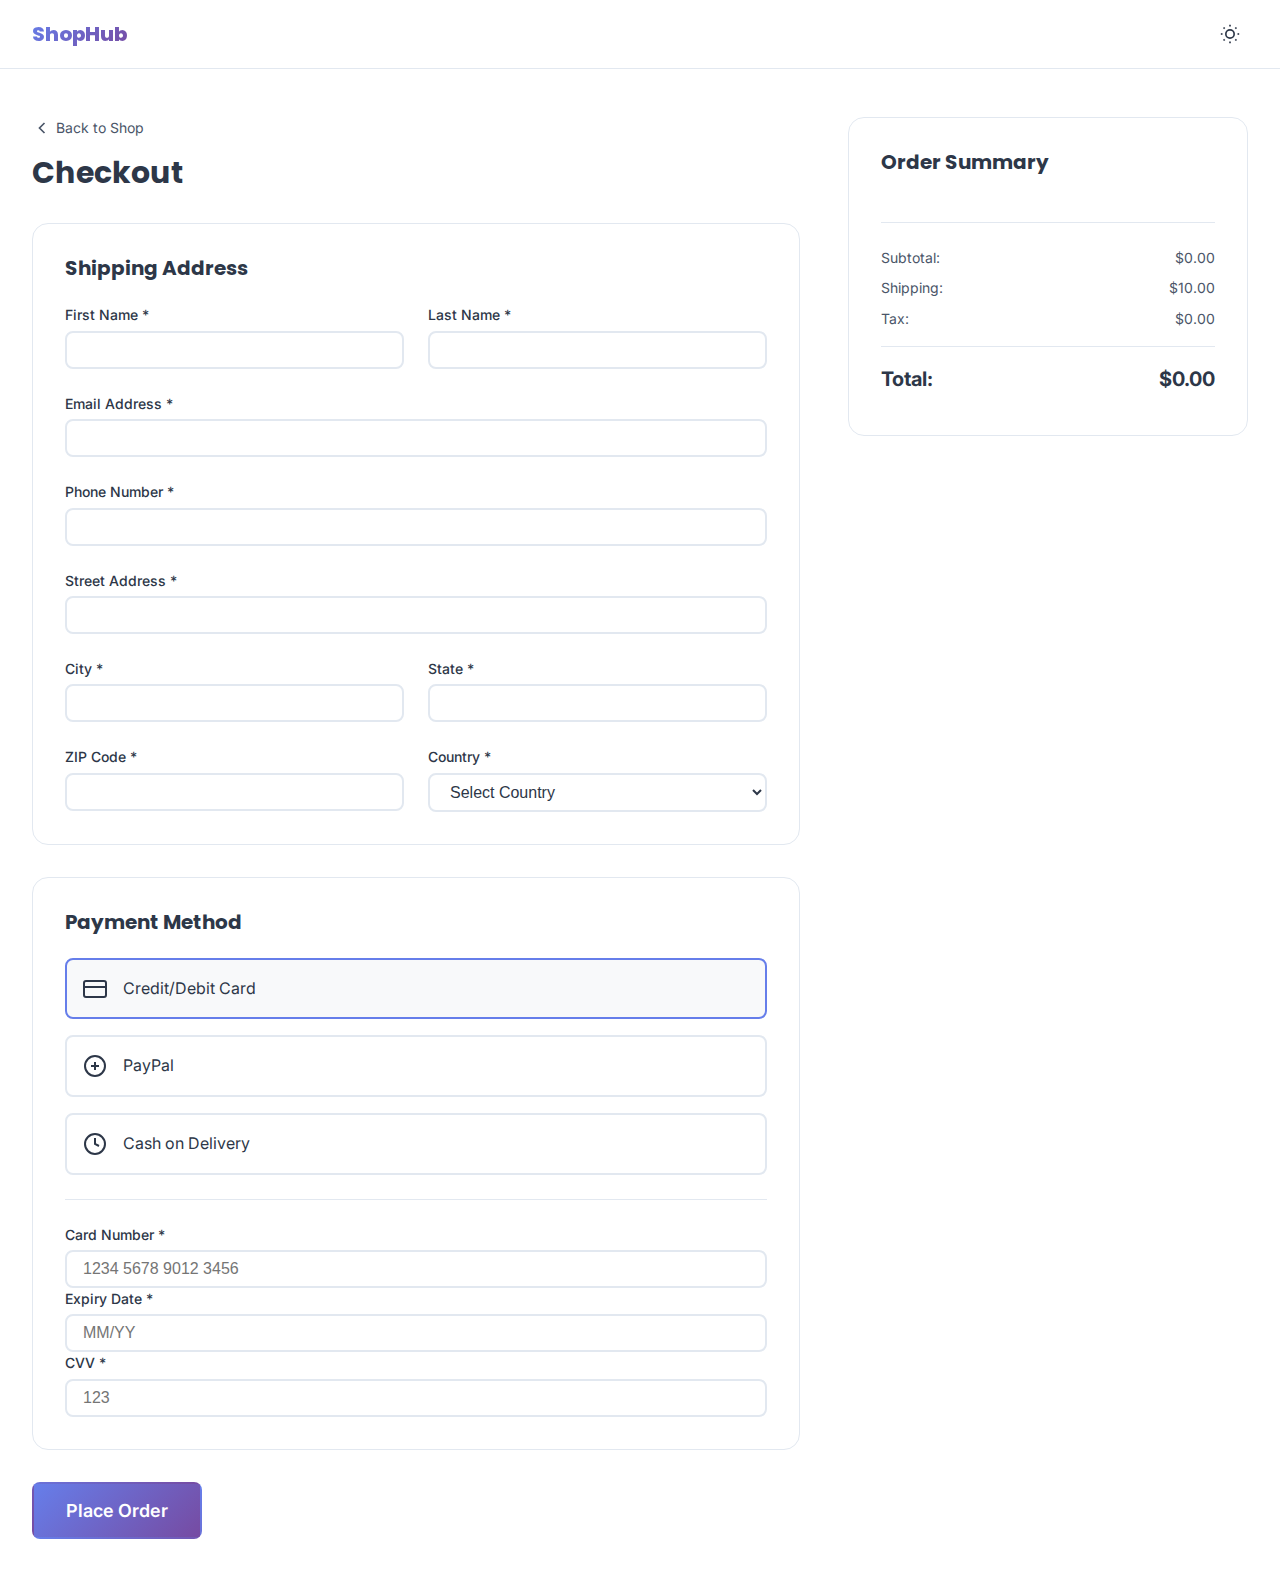
<file: checkout.html>
<!DOCTYPE html>
<html lang="en">
<head>
    <meta charset="UTF-8">
    <meta name="viewport" content="width=device-width, initial-scale=1.0">
    <meta name="description" content="Checkout your order at ShopHub">
    <title>Checkout - ShopHub</title>
    
    <!-- Google Fonts -->
    <link rel="preconnect" href="https://fonts.googleapis.com">
    <link rel="preconnect" href="https://fonts.gstatic.com" crossorigin>
    <link href="https://fonts.googleapis.com/css2?family=Poppins:wght@300;400;500;600;700;800&family=Inter:wght@400;500;600&display=swap" rel="stylesheet">
    
    <!-- CSS Files -->
    <link rel="stylesheet" href="css/main.css">
    <link rel="stylesheet" href="css/components.css">
    <link rel="stylesheet" href="css/animations.css">
    <link rel="stylesheet" href="css/responsive.css">
</head>
<body>
    <!-- Navigation Bar -->
    <nav class="navbar" role="navigation" aria-label="Main navigation">
        <div class="container">
            <div class="navbar-content">
                <a href="index.html" class="navbar-logo" aria-label="ShopHub Home">
                    <span class="logo-text">ShopHub</span>
                </a>

                <div class="navbar-actions">
                    <button class="icon-btn theme-toggle" id="themeToggle" aria-label="Toggle theme">
                        <svg class="theme-icon-sun" width="20" height="20" viewBox="0 0 24 24" fill="none" stroke="currentColor" stroke-width="2">
                            <circle cx="12" cy="12" r="5"></circle>
                            <line x1="12" y1="1" x2="12" y2="3"></line>
                            <line x1="12" y1="21" x2="12" y2="23"></line>
                            <line x1="4.22" y1="4.22" x2="5.64" y2="5.64"></line>
                            <line x1="18.36" y1="18.36" x2="19.78" y2="19.78"></line>
                            <line x1="1" y1="12" x2="3" y2="12"></line>
                            <line x1="21" y1="12" x2="23" y2="12"></line>
                            <line x1="4.22" y1="19.78" x2="5.64" y2="18.36"></line>
                            <line x1="18.36" y1="5.64" x2="19.78" y2="4.22"></line>
                        </svg>
                        <svg class="theme-icon-moon" width="20" height="20" viewBox="0 0 24 24" fill="none" stroke="currentColor" stroke-width="2">
                            <path d="M21 12.79A9 9 0 1 1 11.21 3 7 7 0 0 0 21 12.79z"></path>
                        </svg>
                    </button>
                </div>
            </div>
        </div>
    </nav>

    <!-- Main Content -->
    <main class="main-content checkout-main" role="main">
        <div class="container">
            <div class="checkout-layout">
                <!-- Checkout Form Section -->
                <section class="checkout-form-section">
                    <div class="checkout-header">
                        <a href="index.html" class="back-link">
                            <svg width="20" height="20" viewBox="0 0 24 24" fill="none" stroke="currentColor" stroke-width="2">
                                <polyline points="15 18 9 12 15 6"></polyline>
                            </svg>
                            Back to Shop
                        </a>
                        <h1 class="checkout-title">Checkout</h1>
                    </div>

                    <!-- Shipping Address -->
                    <div class="checkout-section">
                        <h2 class="section-title">Shipping Address</h2>
                        <div class="form-grid">
                            <div class="form-group">
                                <label for="firstName" class="form-label">First Name *</label>
                                <input type="text" id="firstName" class="form-input" required aria-required="true">
                            </div>
                            <div class="form-group">
                                <label for="lastName" class="form-label">Last Name *</label>
                                <input type="text" id="lastName" class="form-input" required aria-required="true">
                            </div>
                            <div class="form-group form-group-full">
                                <label for="email" class="form-label">Email Address *</label>
                                <input type="email" id="email" class="form-input" required aria-required="true">
                            </div>
                            <div class="form-group form-group-full">
                                <label for="phone" class="form-label">Phone Number *</label>
                                <input type="tel" id="phone" class="form-input" required aria-required="true">
                            </div>
                            <div class="form-group form-group-full">
                                <label for="address" class="form-label">Street Address *</label>
                                <input type="text" id="address" class="form-input" required aria-required="true">
                            </div>
                            <div class="form-group">
                                <label for="city" class="form-label">City *</label>
                                <input type="text" id="city" class="form-input" required aria-required="true">
                            </div>
                            <div class="form-group">
                                <label for="state" class="form-label">State *</label>
                                <input type="text" id="state" class="form-input" required aria-required="true">
                            </div>
                            <div class="form-group">
                                <label for="zipCode" class="form-label">ZIP Code *</label>
                                <input type="text" id="zipCode" class="form-input" required aria-required="true">
                            </div>
                            <div class="form-group">
                                <label for="country" class="form-label">Country *</label>
                                <select id="country" class="form-input" required aria-required="true">
                                    <option value="">Select Country</option>
                                    <option value="US">United States</option>
                                    <option value="UK">United Kingdom</option>
                                    <option value="CA">Canada</option>
                                    <option value="AU">Australia</option>
                                    <option value="IN">India</option>
                                </select>
                            </div>
                        </div>
                    </div>

                    <!-- Payment Method -->
                    <div class="checkout-section">
                        <h2 class="section-title">Payment Method</h2>
                        <div class="payment-methods">
                            <label class="payment-option">
                                <input type="radio" name="payment" value="credit" checked class="payment-radio">
                                <div class="payment-card">
                                    <svg width="24" height="24" viewBox="0 0 24 24" fill="none" stroke="currentColor" stroke-width="2">
                                        <rect x="1" y="4" width="22" height="16" rx="2" ry="2"></rect>
                                        <line x1="1" y1="10" x2="23" y2="10"></line>
                                    </svg>
                                    <span>Credit/Debit Card</span>
                                </div>
                            </label>
                            <label class="payment-option">
                                <input type="radio" name="payment" value="paypal" class="payment-radio">
                                <div class="payment-card">
                                    <svg width="24" height="24" viewBox="0 0 24 24" fill="none" stroke="currentColor" stroke-width="2">
                                        <circle cx="12" cy="12" r="10"></circle>
                                        <path d="M8 12h8M12 8v8"></path>
                                    </svg>
                                    <span>PayPal</span>
                                </div>
                            </label>
                            <label class="payment-option">
                                <input type="radio" name="payment" value="cod" class="payment-radio">
                                <div class="payment-card">
                                    <svg width="24" height="24" viewBox="0 0 24 24" fill="none" stroke="currentColor" stroke-width="2">
                                        <circle cx="12" cy="12" r="10"></circle>
                                        <polyline points="12 6 12 12 16 14"></polyline>
                                    </svg>
                                    <span>Cash on Delivery</span>
                                </div>
                            </label>
                        </div>

                        <!-- Card Details (shown when credit card is selected) -->
                        <div class="card-details" id="cardDetails">
                            <div class="form-group form-group-full">
                                <label for="cardNumber" class="form-label">Card Number *</label>
                                <input type="text" id="cardNumber" class="form-input" placeholder="1234 5678 9012 3456" maxlength="19">
                            </div>
                            <div class="form-group">
                                <label for="expiryDate" class="form-label">Expiry Date *</label>
                                <input type="text" id="expiryDate" class="form-input" placeholder="MM/YY" maxlength="5">
                            </div>
                            <div class="form-group">
                                <label for="cvv" class="form-label">CVV *</label>
                                <input type="text" id="cvv" class="form-input" placeholder="123" maxlength="4">
                            </div>
                        </div>
                    </div>

                    <!-- Place Order Button -->
                    <div class="checkout-actions">
                        <button class="btn btn-primary btn-large place-order-btn" id="placeOrderBtn">
                            <span class="btn-text">Place Order</span>
                            <span class="btn-loader" aria-hidden="true"></span>
                        </button>
                    </div>
                </section>

                <!-- Order Summary Section -->
                <aside class="order-summary-section">
                    <div class="order-summary-card">
                        <h2 class="summary-title">Order Summary</h2>
                        <div class="order-items" id="checkoutItems">
                            <!-- Order items will be dynamically inserted here -->
                        </div>
                        <div class="order-summary-details">
                            <div class="summary-row">
                                <span>Subtotal:</span>
                                <span id="orderSubtotal">$0.00</span>
                            </div>
                            <div class="summary-row">
                                <span>Shipping:</span>
                                <span id="orderShipping">$10.00</span>
                            </div>
                            <div class="summary-row">
                                <span>Tax:</span>
                                <span id="orderTax">$0.00</span>
                            </div>
                            <div class="summary-row summary-total">
                                <span>Total:</span>
                                <span id="orderTotal">$0.00</span>
                            </div>
                        </div>
                    </div>
                </aside>
            </div>
        </div>
    </main>

    <!-- Toast Container -->
    <div class="toast-container" id="toastContainer" aria-live="polite" aria-atomic="true"></div>

    <!-- JavaScript Files -->
    <script src="js/utils.js"></script>
    <script src="js/cart.js"></script>
    <script src="js/theme.js"></script>
    <script>
        // Checkout page specific scripts
        document.addEventListener('DOMContentLoaded', function() {
            // Initialize theme
            if (typeof initTheme === 'function') {
                initTheme();
            }

            // Load cart items for checkout
            const cart = JSON.parse(localStorage.getItem('cart')) || [];
            const checkoutItemsContainer = document.getElementById('checkoutItems');
            const orderSubtotalEl = document.getElementById('orderSubtotal');
            const orderTaxEl = document.getElementById('orderTax');
            const orderTotalEl = document.getElementById('orderTotal');
            const shippingEl = document.getElementById('orderShipping');

            if (cart.length === 0) {
                checkoutItemsContainer.innerHTML = '<p class="empty-cart-message">Your cart is empty. <a href="index.html">Continue Shopping</a></p>';
                return;
            }

            let subtotal = 0;
            checkoutItemsContainer.innerHTML = cart.map(item => {
                const itemTotal = item.price * item.quantity;
                subtotal += itemTotal;
                return `
                    <div class="checkout-item">
                        <img src="${item.   }" alt="${item.name}" class="checkout-item-image">
                        <div class="checkout-item-details">
                            <h4>${item.name}</h4>
                            <p>Quantity: ${item.quantity}</p>
                        </div>
                        <span class="checkout-item-price">$${itemTotal.toFixed(2)}</span>
                    </div>
                `;
            }).join('');

            const shipping = 10.00;
            const tax = subtotal * 0.1;
            const total = subtotal + shipping + tax;

            orderSubtotalEl.textContent = `$${subtotal.toFixed(2)}`;
            orderTaxEl.textContent = `$${tax.toFixed(2)}`;
            orderTotalEl.textContent = `$${total.toFixed(2)}`;

            // Payment method toggle
            const paymentRadios = document.querySelectorAll('.payment-radio');
            const cardDetails = document.getElementById('cardDetails');

            paymentRadios.forEach(radio => {
                radio.addEventListener('change', function() {
                    if (this.value === 'credit') {
                        cardDetails.style.display = 'block';
                    } else {
                        cardDetails.style.display = 'none';
                    }
                });
            });

            // Place order button
            const placeOrderBtn = document.getElementById('placeOrderBtn');
            placeOrderBtn.addEventListener('click', function() {
                this.classList.add('loading');
                this.disabled = true;

                setTimeout(() => {
                    if (typeof showToast === 'function') {
                        showToast('Order placed successfully!', 'success');
                    }
                    localStorage.removeItem('cart');
                    setTimeout(() => {
                        window.location.href = 'index.html';
                    }, 2000);
                }, 2000);
            });
        });
    </script>
</body>
</html>
</file>
<file: css/components.css>
/* ============================================
   BUTTONS
   ============================================ */

.btn {
    display: inline-flex;
    align-items: center;
    justify-content: center;
    gap: var(--spacing-sm);
    padding: var(--spacing-sm) var(--spacing-lg);
    border: 2px solid transparent;
    border-radius: var(--radius-md);
    font-family: var(--font-body);
    font-size: var(--font-size-base);
    font-weight: 600;
    cursor: pointer;
    transition: all var(--transition-fast);
    text-decoration: none;
    white-space: nowrap;
}

.btn:disabled {
    opacity: 0.6;
    cursor: not-allowed;
}

.btn-primary {
    background: var(--gradient-primary);
    color: white;
    border-color: transparent;
}

.btn-primary:hover:not(:disabled) {
    transform: translateY(-2px);
    box-shadow: var(--shadow-lg);
}

.btn-secondary {
    background-color: var(--color-bg-secondary);
    color: var(--color-text-primary);
    border-color: var(--color-border);
}

.btn-secondary:hover:not(:disabled) {
    background-color: var(--color-bg-tertiary);
    border-color: var(--color-primary);
}

.btn-small {
    padding: var(--spacing-xs) var(--spacing-md);
    font-size: var(--font-size-sm);
}

.btn-large {
    padding: var(--spacing-md) var(--spacing-xl);
    font-size: var(--font-size-lg);
}

.btn-block {
    width: 100%;
}

/* Loading state */
.btn.loading .btn-text {
    opacity: 0;
}

.btn.loading .btn-loader {
    display: block;
    width: 20px;
    height: 20px;
    border: 2px solid rgba(255, 255, 255, 0.3);
    border-top-color: white;
    border-radius: var(--radius-full);
    animation: spin 0.8s linear infinite;
}

.btn-loader {
    display: none;
}

@keyframes spin {
    to {
        transform: rotate(360deg);
    }
}

/* ============================================
   PRODUCT CARDS
   ============================================ */

.products-grid {
    display: grid;
    grid-template-columns: repeat(auto-fill, minmax(280px, 1fr));
    gap: var(--spacing-xl);
    margin-bottom: var(--spacing-2xl);
}

.product-card {
    background-color: var(--color-bg-primary);
    border: 1px solid var(--color-border);
    border-radius: var(--radius-xl);
    overflow: hidden;
    transition: transform var(--transition-base), box-shadow var(--transition-base);
    position: relative;
    display: flex;
    flex-direction: column;
}

.product-card:hover {
    transform: translateY(-8px);
    box-shadow: var(--shadow-xl);
}

.product-card-image-container {
    position: relative;
    width: 100%;
    padding-top: 100%;
    overflow: hidden;
    background-color: var(--color-bg-secondary);
}

.product-card-image {
    position: absolute;
    top: 0;
    left: 0;
    width: 100%;
    height: 100%;
    object-fit: cover;
    transition: transform var(--transition-slow);
}

.product-card:hover .product-card-image {
    transform: scale(1.1);
}

.product-card-badges {
    position: absolute;
    top: var(--spacing-sm);
    left: var(--spacing-sm);
    display: flex;
    flex-direction: column;
    gap: var(--spacing-xs);
    z-index: 1;
}

.badge {
    padding: var(--spacing-xs) var(--spacing-sm);
    border-radius: var(--radius-md);
    font-size: var(--font-size-xs);
    font-weight: 700;
    text-transform: uppercase;
    letter-spacing: 0.5px;
}

.badge-discount {
    background: var(--gradient-accent);
    color: white;
}

.badge-new {
    background: var(--color-success);
    color: white;
}

.product-card-wishlist {
    position: absolute;
    top: var(--spacing-sm);
    right: var(--spacing-sm);
    width: 36px;
    height: 36px;
    border: none;
    border-radius: var(--radius-full);
    background-color: rgba(255, 255, 255, 0.9);
    backdrop-filter: blur(10px);
    color: var(--color-text-primary);
    cursor: pointer;
    display: flex;
    align-items: center;
    justify-content: center;
    transition: all var(--transition-fast);
    z-index: 1;
}

.product-card-wishlist:hover {
    background-color: white;
    transform: scale(1.1);
}

.product-card-wishlist.active {
    color: var(--color-accent);
}

.product-card-wishlist svg {
    width: 20px;
    height: 20px;
    fill: none;
    stroke: currentColor;
    stroke-width: 2;
}

.product-card-wishlist.active svg {
    fill: currentColor;
}

.product-card-body {
    padding: var(--spacing-lg);
    flex: 1;
    display: flex;
    flex-direction: column;
}

.product-card-name {
    font-size: var(--font-size-lg);
    font-weight: 600;
    margin-bottom: var(--spacing-sm);
    color: var(--color-text-primary);
    line-height: 1.4;
    display: -webkit-box;
    -webkit-line-clamp: 2;
    -webkit-box-orient: vertical;
    overflow: hidden;
}

.product-card-rating {
    display: flex;
    align-items: center;
    gap: var(--spacing-xs);
    margin-bottom: var(--spacing-sm);
    font-size: var(--font-size-sm);
    color: var(--color-text-muted);
}

.rating-stars {
    display: flex;
    gap: 2px;
    color: #ffc107;
}

.rating-value {
    margin-left: var(--spacing-xs);
    font-weight: 600;
}

.product-card-price {
    display: flex;
    align-items: baseline;
    gap: var(--spacing-sm);
    margin-bottom: var(--spacing-md);
    flex-wrap: wrap;
}

.price-current {
    font-size: var(--font-size-xl);
    font-weight: 700;
    color: var(--color-primary);
}

.price-original {
    font-size: var(--font-size-base);
    color: var(--color-text-muted);
    text-decoration: line-through;
}

.product-card-actions {
    margin-top: auto;
    display: flex;
    gap: var(--spacing-sm);
}

.btn-add-cart {
    flex: 1;
    background-color: var(--color-primary);
    color: white;
    border: none;
    padding: var(--spacing-sm) var(--spacing-md);
    border-radius: var(--radius-md);
    font-weight: 600;
    cursor: pointer;
    transition: all var(--transition-fast);
}

.btn-add-cart:hover {
    background-color: var(--color-primary-dark);
    transform: translateY(-2px);
    box-shadow: var(--shadow-md);
}

/* ============================================
   FILTERS
   ============================================ */

.filter-toggle {
    display: flex;
    align-items: center;
    gap: var(--spacing-xs);
}

.filter-sidebar {
    position: fixed;
    top: 0;
    left: 0;
    width: 280px;
    height: 100vh;
    background-color: var(--color-bg-primary);
    border-right: 1px solid var(--color-border);
    padding: var(--spacing-xl);
    overflow-y: auto;
    transform: translateX(-100%);
    transition: transform var(--transition-base);
    z-index: var(--z-modal);
    box-shadow: var(--shadow-xl);
}

.filter-sidebar.active {
    transform: translateX(0);
}

.filter-group {
    margin-bottom: var(--spacing-xl);
}

.filter-title {
    font-size: var(--font-size-lg);
    font-weight: 600;
    margin-bottom: var(--spacing-md);
    color: var(--color-text-primary);
}

.filter-options {
    display: flex;
    flex-direction: column;
    gap: var(--spacing-sm);
}

.filter-checkbox {
    display: flex;
    align-items: center;
    gap: var(--spacing-sm);
    cursor: pointer;
    padding: var(--spacing-xs) 0;
    transition: color var(--transition-fast);
}

.filter-checkbox:hover {
    color: var(--color-primary);
}

.filter-checkbox input[type="checkbox"] {
    width: 18px;
    height: 18px;
    cursor: pointer;
    accent-color: var(--color-primary);
}

.price-filter {
    display: flex;
    flex-direction: column;
    gap: var(--spacing-md);
}

.price-inputs {
    display: flex;
    align-items: center;
    gap: var(--spacing-sm);
}

.price-input {
    flex: 1;
    padding: var(--spacing-sm) var(--spacing-md);
    border: 2px solid var(--color-border);
    border-radius: var(--radius-md);
    background-color: var(--color-bg-primary);
    color: var(--color-text-primary);
    font-size: var(--font-size-base);
}

.price-input:focus {
    outline: none;
    border-color: var(--color-primary);
}

.price-separator {
    color: var(--color-text-muted);
}

/* ============================================
   CART SIDEBAR
   ============================================ */

.cart-overlay {
    position: fixed;
    top: 0;
    left: 0;
    width: 100%;
    height: 100%;
    background-color: rgba(0, 0, 0, 0.5);
    backdrop-filter: blur(4px);
    opacity: 0;
    visibility: hidden;
    transition: opacity var(--transition-base), visibility var(--transition-base);
    z-index: var(--z-modal-backdrop);
}

.cart-overlay.active {
    opacity: 1;
    visibility: visible;
}

.cart-sidebar {
    position: fixed;
    top: 0;
    right: 0;
    width: 400px;
    max-width: 90vw;
    height: 100vh;
    background-color: var(--color-bg-primary);
    box-shadow: var(--shadow-xl);
    transform: translateX(100%);
    transition: transform var(--transition-base);
    z-index: var(--z-modal);
    display: flex;
    flex-direction: column;
}

.cart-sidebar.active {
    transform: translateX(0);
}

.cart-sidebar-header {
    display: flex;
    justify-content: space-between;
    align-items: center;
    padding: var(--spacing-lg);
    border-bottom: 1px solid var(--color-border);
}

.cart-title {
    font-size: var(--font-size-xl);
    font-weight: 700;
    color: var(--color-text-primary);
}

.cart-close {
    width: 36px;
    height: 36px;
    border: none;
    background: transparent;
    color: var(--color-text-primary);
    cursor: pointer;
    border-radius: var(--radius-md);
    display: flex;
    align-items: center;
    justify-content: center;
    transition: background-color var(--transition-fast);
}

.cart-close:hover {
    background-color: var(--color-bg-secondary);
}

.cart-sidebar-content {
    flex: 1;
    overflow-y: auto;
    padding: var(--spacing-lg);
}

.cart-item {
    display: flex;
    gap: var(--spacing-md);
    padding: var(--spacing-md);
    border-bottom: 1px solid var(--color-border);
    margin-bottom: var(--spacing-md);
}

.cart-item-image {
    width: 80px;
    height: 80px;
    object-fit: cover;
    border-radius: var(--radius-md);
    background-color: var(--color-bg-secondary);
}

.cart-item-details {
    flex: 1;
}

.cart-item-name {
    font-weight: 600;
    margin-bottom: var(--spacing-xs);
    color: var(--color-text-primary);
    font-size: var(--font-size-base);
}

.cart-item-price {
    color: var(--color-primary);
    font-weight: 600;
    margin-bottom: var(--spacing-sm);
}

.cart-item-quantity {
    display: flex;
    align-items: center;
    gap: var(--spacing-sm);
}

.quantity-btn {
    width: 28px;
    height: 28px;
    border: 1px solid var(--color-border);
    background-color: var(--color-bg-secondary);
    color: var(--color-text-primary);
    border-radius: var(--radius-sm);
    cursor: pointer;
    display: flex;
    align-items: center;
    justify-content: center;
    transition: all var(--transition-fast);
    font-size: var(--font-size-lg);
    line-height: 1;
}

.quantity-btn:hover {
    border-color: var(--color-primary);
    background-color: var(--color-primary);
    color: white;
}

.quantity-value {
    min-width: 30px;
    text-align: center;
    font-weight: 600;
}

.cart-item-remove {
    align-self: flex-start;
    padding: var(--spacing-xs);
    border: none;
    background: transparent;
    color: var(--color-error);
    cursor: pointer;
    border-radius: var(--radius-sm);
    transition: background-color var(--transition-fast);
}

.cart-item-remove:hover {
    background-color: var(--color-bg-secondary);
}

.empty-cart {
    text-align: center;
    padding: var(--spacing-3xl) var(--spacing-lg);
}

.empty-cart-icon {
    font-size: 4rem;
    margin-bottom: var(--spacing-lg);
    opacity: 0.5;
}

.empty-cart-text {
    color: var(--color-text-muted);
    margin-bottom: var(--spacing-lg);
}

.cart-sidebar-footer {
    padding: var(--spacing-lg);
    border-top: 1px solid var(--color-border);
}

.cart-summary {
    margin-bottom: var(--spacing-lg);
}

.cart-summary-row {
    display: flex;
    justify-content: space-between;
    margin-bottom: var(--spacing-sm);
    color: var(--color-text-secondary);
}

.cart-summary-row.cart-total {
    font-size: var(--font-size-xl);
    font-weight: 700;
    color: var(--color-text-primary);
    padding-top: var(--spacing-md);
    border-top: 1px solid var(--color-border);
    margin-top: var(--spacing-md);
}

.checkout-btn {
    width: 100%;
}

/* ============================================
   TOAST NOTIFICATIONS
   ============================================ */

.toast-container {
    position: fixed;
    top: var(--spacing-xl);
    right: var(--spacing-xl);
    z-index: var(--z-toast);
    display: flex;
    flex-direction: column;
    gap: var(--spacing-sm);
    pointer-events: none;
}

.toast {
    min-width: 300px;
    max-width: 400px;
    padding: var(--spacing-md) var(--spacing-lg);
    background-color: var(--color-bg-primary);
    border: 1px solid var(--color-border);
    border-radius: var(--radius-md);
    box-shadow: var(--shadow-lg);
    display: flex;
    align-items: center;
    gap: var(--spacing-md);
    pointer-events: auto;
    animation: slideInRight 0.3s ease;
}

.toast-success {
    border-left: 4px solid var(--color-success);
}

.toast-error {
    border-left: 4px solid var(--color-error);
}

.toast-info {
    border-left: 4px solid var(--color-primary);
}

.toast-message {
    flex: 1;
    color: var(--color-text-primary);
    font-size: var(--font-size-sm);
}

.toast-close {
    background: transparent;
    border: none;
    color: var(--color-text-muted);
    cursor: pointer;
    padding: var(--spacing-xs);
    border-radius: var(--radius-sm);
    transition: color var(--transition-fast), background-color var(--transition-fast);
}

.toast-close:hover {
    color: var(--color-text-primary);
    background-color: var(--color-bg-secondary);
}

@keyframes slideInRight {
    from {
        transform: translateX(100%);
        opacity: 0;
    }
    to {
        transform: translateX(0);
        opacity: 1;
    }
}

/* ============================================
   SKELETON LOADERS
   ============================================ */

.skeleton-loader {
    background: linear-gradient(
        90deg,
        var(--color-bg-secondary) 0%,
        var(--color-bg-tertiary) 50%,
        var(--color-bg-secondary) 100%
    );
    background-size: 200% 100%;
    animation: skeleton-loading 1.5s ease-in-out infinite;
    border-radius: var(--radius-md);
}

@keyframes skeleton-loading {
    0% {
        background-position: 200% 0;
    }
    100% {
        background-position: -200% 0;
    }
}

.skeleton-card {
    background-color: var(--color-bg-primary);
    border: 1px solid var(--color-border);
    border-radius: var(--radius-xl);
    overflow: hidden;
}

.skeleton-image {
    width: 100%;
    padding-top: 100%;
    margin-bottom: var(--spacing-md);
}

.skeleton-text {
    height: 16px;
    margin-bottom: var(--spacing-sm);
    border-radius: var(--radius-sm);
}

.skeleton-text.short {
    width: 60%;
}

.skeleton-text.medium {
    width: 80%;
}

/* ============================================
   EMPTY STATE
   ============================================ */

.empty-state {
    text-align: center;
    padding: var(--spacing-3xl) var(--spacing-lg);
    display: none;
}

.empty-state.active {
    display: block;
}

.empty-icon {
    font-size: 5rem;
    margin-bottom: var(--spacing-lg);
    opacity: 0.5;
}

.empty-state h3 {
    margin-bottom: var(--spacing-sm);
    color: var(--color-text-primary);
}

.empty-state p {
    color: var(--color-text-muted);
}

/* ============================================
   CHECKOUT PAGE
   ============================================ */

.checkout-main {
    padding: var(--spacing-2xl) 0;
}

.checkout-layout {
    display: grid;
    grid-template-columns: 1fr 400px;
    gap: var(--spacing-2xl);
}

.checkout-header {
    margin-bottom: var(--spacing-xl);
}

.back-link {
    display: inline-flex;
    align-items: center;
    gap: var(--spacing-xs);
    margin-bottom: var(--spacing-md);
    color: var(--color-text-secondary);
    font-size: var(--font-size-sm);
    transition: color var(--transition-fast);
}

.back-link:hover {
    color: var(--color-primary);
}

.checkout-title {
    font-size: var(--font-size-3xl);
    margin-bottom: var(--spacing-md);
}

.checkout-section {
    background-color: var(--color-bg-primary);
    border: 1px solid var(--color-border);
    border-radius: var(--radius-xl);
    padding: var(--spacing-xl);
    margin-bottom: var(--spacing-xl);
}

.section-title {
    font-size: var(--font-size-xl);
    margin-bottom: var(--spacing-lg);
    color: var(--color-text-primary);
}

.form-grid {
    display: grid;
    grid-template-columns: repeat(2, 1fr);
    gap: var(--spacing-lg);
}

.form-group {
    display: flex;
    flex-direction: column;
}

.form-group-full {
    grid-column: 1 / -1;
}

.form-label {
    margin-bottom: var(--spacing-xs);
    font-weight: 500;
    color: var(--color-text-primary);
    font-size: var(--font-size-sm);
}

.form-input {
    padding: var(--spacing-sm) var(--spacing-md);
    border: 2px solid var(--color-border);
    border-radius: var(--radius-md);
    background-color: var(--color-bg-primary);
    color: var(--color-text-primary);
    font-size: var(--font-size-base);
    transition: border-color var(--transition-fast);
}

.form-input:focus {
    outline: none;
    border-color: var(--color-primary);
}

.payment-methods {
    display: flex;
    flex-direction: column;
    gap: var(--spacing-md);
}

.payment-option {
    cursor: pointer;
}

.payment-radio {
    display: none;
}

.payment-card {
    display: flex;
    align-items: center;
    gap: var(--spacing-md);
    padding: var(--spacing-md);
    border: 2px solid var(--color-border);
    border-radius: var(--radius-md);
    transition: all var(--transition-fast);
}

.payment-radio:checked + .payment-card {
    border-color: var(--color-primary);
    background-color: var(--color-bg-secondary);
}

.card-details {
    margin-top: var(--spacing-lg);
    padding-top: var(--spacing-lg);
    border-top: 1px solid var(--color-border);
}

.checkout-actions {
    margin-top: var(--spacing-xl);
}

.order-summary-card {
    position: sticky;
    top: calc(var(--spacing-xl) + 60px);
    background-color: var(--color-bg-primary);
    border: 1px solid var(--color-border);
    border-radius: var(--radius-xl);
    padding: var(--spacing-xl);
}

.summary-title {
    font-size: var(--font-size-xl);
    margin-bottom: var(--spacing-lg);
    color: var(--color-text-primary);
}

.order-items {
    margin-bottom: var(--spacing-lg);
    max-height: 400px;
    overflow-y: auto;
}

.checkout-item {
    display: flex;
    gap: var(--spacing-md);
    padding: var(--spacing-md) 0;
    border-bottom: 1px solid var(--color-border);
}

.checkout-item-image {
    width: 60px;
    height: 60px;
    object-fit: cover;
    border-radius: var(--radius-md);
    background-color: var(--color-bg-secondary);
}

.checkout-item-details {
    flex: 1;
}

.checkout-item-details h4 {
    font-size: var(--font-size-sm);
    margin-bottom: var(--spacing-xs);
}

.checkout-item-details p {
    font-size: var(--font-size-xs);
    color: var(--color-text-muted);
    margin: 0;
}

.checkout-item-price {
    font-weight: 600;
    color: var(--color-primary);
}

.order-summary-details {
    padding-top: var(--spacing-lg);
    border-top: 1px solid var(--color-border);
}

.summary-row {
    display: flex;
    justify-content: space-between;
    margin-bottom: var(--spacing-sm);
    color: var(--color-text-secondary);
    font-size: var(--font-size-sm);
}

.summary-total {
    font-size: var(--font-size-xl);
    font-weight: 700;
    color: var(--color-text-primary);
    margin-top: var(--spacing-md);
    padding-top: var(--spacing-md);
    border-top: 1px solid var(--color-border);
}

.empty-cart-message {
    text-align: center;
    padding: var(--spacing-2xl);
    color: var(--color-text-muted);
}

.empty-cart-message a {
    color: var(--color-primary);
    text-decoration: underline;
}
</file>
<file: css/animations.css>
/* ============================================
   KEYFRAME ANIMATIONS
   ============================================ */

/* Fade In */
@keyframes fadeIn {
    from {
        opacity: 0;
    }
    to {
        opacity: 1;
    }
}

/* Slide Up */
@keyframes slideUp {
    from {
        opacity: 0;
        transform: translateY(30px);
    }
    to {
        opacity: 1;
        transform: translateY(0);
    }
}

/* Slide Down */
@keyframes slideDown {
    from {
        opacity: 0;
        transform: translateY(-30px);
    }
    to {
        opacity: 1;
        transform: translateY(0);
    }
}

/* Scale In */
@keyframes scaleIn {
    from {
        opacity: 0;
        transform: scale(0.9);
    }
    to {
        opacity: 1;
        transform: scale(1);
    }
}

/* Pulse */
@keyframes pulse {
    0%, 100% {
        opacity: 1;
        transform: scale(1);
    }
    50% {
        opacity: 0.8;
        transform: scale(1.05);
    }
}

/* Bounce */
@keyframes bounce {
    0%, 100% {
        transform: translateY(0);
    }
    50% {
        transform: translateY(-10px);
    }
}

/* Shake */
@keyframes shake {
    0%, 100% {
        transform: translateX(0);
    }
    10%, 30%, 50%, 70%, 90% {
        transform: translateX(-5px);
    }
    20%, 40%, 60%, 80% {
        transform: translateX(5px);
    }
}

/* Rotate */
@keyframes rotate {
    from {
        transform: rotate(0deg);
    }
    to {
        transform: rotate(360deg);
    }
}

/* Float */
@keyframes float {
    0%, 100% {
        transform: translateY(0);
    }
    50% {
        transform: translateY(-20px);
    }
}

/* Glow */
@keyframes glow {
    0%, 100% {
        box-shadow: 0 0 5px rgba(102, 126, 234, 0.5);
    }
    50% {
        box-shadow: 0 0 20px rgba(102, 126, 234, 0.8), 0 0 30px rgba(102, 126, 234, 0.6);
    }
}

/* ============================================
   ANIMATION UTILITY CLASSES
   ============================================ */

.animate-fade-in {
    animation: fadeIn 0.5s ease-out;
}

.animate-slide-up {
    animation: slideUp 0.5s ease-out;
}

.animate-slide-down {
    animation: slideDown 0.5s ease-out;
}

.animate-scale-in {
    animation: scaleIn 0.3s ease-out;
}

.animate-pulse {
    animation: pulse 2s ease-in-out infinite;
}

.animate-bounce {
    animation: bounce 1s ease-in-out infinite;
}

.animate-shake {
    animation: shake 0.5s ease-in-out;
}

.animate-float {
    animation: float 3s ease-in-out infinite;
}

/* ============================================
   PAGE LOAD ANIMATIONS
   ============================================ */

.product-card {
    opacity: 0;
    transform: translateY(20px);
    animation: fadeInSlideUp 0.6s ease-out forwards;
}

/* Staggered animation for product cards */
.product-card:nth-child(1) { animation-delay: 0.1s; }
.product-card:nth-child(2) { animation-delay: 0.2s; }
.product-card:nth-child(3) { animation-delay: 0.3s; }
.product-card:nth-child(4) { animation-delay: 0.4s; }
.product-card:nth-child(5) { animation-delay: 0.5s; }
.product-card:nth-child(6) { animation-delay: 0.6s; }
.product-card:nth-child(7) { animation-delay: 0.7s; }
.product-card:nth-child(8) { animation-delay: 0.8s; }
.product-card:nth-child(9) { animation-delay: 0.9s; }
.product-card:nth-child(10) { animation-delay: 1.0s; }
.product-card:nth-child(11) { animation-delay: 1.1s; }
.product-card:nth-child(12) { animation-delay: 1.2s; }

@keyframes fadeInSlideUp {
    to {
        opacity: 1;
        transform: translateY(0);
    }
}

/* ============================================
   SCROLL REVEAL ANIMATIONS
   ============================================ */

.reveal {
    opacity: 0;
    transform: translateY(30px);
    transition: opacity 0.6s ease-out, transform 0.6s ease-out;
}

.reveal.active {
    opacity: 1;
    transform: translateY(0);
}

.reveal-left {
    opacity: 0;
    transform: translateX(-30px);
    transition: opacity 0.6s ease-out, transform 0.6s ease-out;
}

.reveal-left.active {
    opacity: 1;
    transform: translateX(0);
}

.reveal-right {
    opacity: 0;
    transform: translateX(30px);
    transition: opacity 0.6s ease-out, transform 0.6s ease-out;
}

.reveal-right.active {
    opacity: 1;
    transform: translateX(0);
}

/* ============================================
   MICRO-INTERACTIONS
   ============================================ */

/* Button Ripple Effect */
.btn-ripple {
    position: relative;
    overflow: hidden;
}

.btn-ripple::after {
    content: '';
    position: absolute;
    top: 50%;
    left: 50%;
    width: 0;
    height: 0;
    border-radius: 50%;
    background: rgba(255, 255, 255, 0.5);
    transform: translate(-50%, -50%);
    transition: width 0.6s, height 0.6s;
}

.btn-ripple:active::after {
    width: 300px;
    height: 300px;
}

/* Icon Bounce on Click */
.icon-bounce {
    transition: transform 0.3s ease;
}

.icon-bounce:active {
    animation: bounce 0.5s ease;
}

/* Cart Badge Pulse */
.cart-badge.pulse {
    animation: pulse 1s ease-in-out infinite;
}

/* Heart Icon Fill Animation */
.product-card-wishlist svg {
    transition: fill 0.3s ease, transform 0.3s ease;
}

.product-card-wishlist.active svg {
    fill: currentColor;
    transform: scale(1.2);
}

.product-card-wishlist:not(.active):hover svg {
    fill: rgba(255, 107, 107, 0.3);
}

/* Product Card Hover Lift */
.product-card {
    transition: transform 0.3s ease, box-shadow 0.3s ease;
}

.product-card:hover {
    transform: translateY(-8px) scale(1.02);
}

/* Image Zoom on Hover */
.product-card-image-container {
    overflow: hidden;
}

.product-card-image {
    transition: transform 0.5s ease;
}

.product-card:hover .product-card-image {
    transform: scale(1.1);
}

/* Loading Spinner */
.spinner {
    width: 40px;
    height: 40px;
    border: 4px solid rgba(102, 126, 234, 0.2);
    border-top-color: var(--color-primary);
    border-radius: 50%;
    animation: rotate 0.8s linear infinite;
}

/* Skeleton Loading Pulse */
.skeleton-loading {
    animation: skeletonPulse 1.5s ease-in-out infinite;
}

@keyframes skeletonPulse {
    0%, 100% {
        opacity: 1;
    }
    50% {
        opacity: 0.5;
    }
}

/* Empty Cart Animation */
.empty-cart-animation {
    animation: fadeInScale 0.6s ease-out;
}

@keyframes fadeInScale {
    from {
        opacity: 0;
        transform: scale(0.8);
    }
    to {
        opacity: 1;
        transform: scale(1);
    }
}

/* Toast Slide In */
.toast {
    animation: slideInRight 0.3s ease-out;
}

@keyframes slideInRight {
    from {
        transform: translateX(100%);
        opacity: 0;
    }
    to {
        transform: translateX(0);
        opacity: 1;
    }
}

/* Toast Slide Out */
.toast.hide {
    animation: slideOutRight 0.3s ease-out forwards;
}

@keyframes slideOutRight {
    from {
        transform: translateX(0);
        opacity: 1;
    }
    to {
        transform: translateX(100%);
        opacity: 0;
    }
}

/* Hamburger Menu Animation */
.hamburger-line {
    display: block;
    width: 24px;
    height: 3px;
    background-color: var(--color-text-primary);
    border-radius: 2px;
    transition: all 0.3s ease;
    transform-origin: center;
}

.mobile-menu-toggle.active .hamburger-line:nth-child(1) {
    transform: translateY(8px) rotate(45deg);
}

.mobile-menu-toggle.active .hamburger-line:nth-child(2) {
    opacity: 0;
}

.mobile-menu-toggle.active .hamburger-line:nth-child(3) {
    transform: translateY(-8px) rotate(-45deg);
}

/* Cart Sidebar Slide */
.cart-sidebar {
    transition: transform 0.3s ease;
}

.cart-sidebar.active {
    transform: translateX(0);
}

.cart-overlay {
    transition: opacity 0.3s ease, visibility 0.3s ease;
}

/* Filter Sidebar Slide */
.filter-sidebar {
    transition: transform 0.3s ease;
}

.filter-sidebar.active {
    transform: translateX(0);
}

/* Smooth Scroll */
html {
    scroll-behavior: smooth;
}

/* Scroll to Top Button Appearance */
.scroll-to-top {
    transition: opacity 0.3s ease, visibility 0.3s ease, transform 0.3s ease;
}

.scroll-to-top.visible {
    opacity: 1;
    visibility: visible;
    transform: translateY(0);
}

/* Price Filter Animation */
.price-filter {
    transition: all 0.3s ease;
}

/* Category Card Hover */
.category-card {
    transition: transform 0.3s ease, background-color 0.3s ease;
}

.category-card:hover {
    transform: translateY(-5px) scale(1.05);
}

/* Product Card Image Swap Animation */
.product-card-image-container {
    position: relative;
}

.product-card-image-secondary {
    position: absolute;
    top: 0;
    left: 0;
    width: 100%;
    height: 100%;
    object-fit: cover;
    opacity: 0;
    transition: opacity 0.3s ease;
}

.product-card:hover .product-card-image-primary {
    opacity: 0;
}

.product-card:hover .product-card-image-secondary {
    opacity: 1;
}

/* Button Hover Scale */
.btn {
    transition: transform 0.2s ease, box-shadow 0.2s ease;
}

.btn:hover:not(:disabled) {
    transform: translateY(-2px);
}

.btn:active:not(:disabled) {
    transform: translateY(0);
}

/* Form Input Focus Animation */
.form-input:focus,
.search-input:focus {
    transform: scale(1.02);
    transition: transform 0.2s ease;
}

/* Badge Appearance */
.badge {
    animation: scaleIn 0.3s ease-out;
}

/* Quantity Button Click Animation */
.quantity-btn {
    transition: transform 0.1s ease, background-color 0.2s ease;
}

.quantity-btn:active {
    transform: scale(0.9);
}
</file>
<file: css/responsive.css>
/* ============================================
   RESPONSIVE STYLES - MOBILE FIRST
   ============================================ */

/* Mobile First Base Styles (320px+) */

/* ============================================
   NAVBAR RESPONSIVE
   ============================================ */

@media (max-width: 767px) {
    .navbar-content {
        flex-wrap: wrap;
    }
    
    .navbar-search {
        order: 3;
        width: 100%;
        max-width: 100%;
        margin-top: var(--spacing-sm);
    }
    
    .mobile-menu-toggle {
        display: flex;
        flex-direction: column;
        gap: 4px;
        padding: var(--spacing-sm);
        background: transparent;
        border: none;
        cursor: pointer;
        z-index: 10;
    }
}

@media (min-width: 768px) {
    .mobile-menu-toggle {
        display: none;
    }
}

/* ============================================
   HERO SECTION RESPONSIVE
   ============================================ */

@media (max-width: 767px) {
    .hero {
        padding: var(--spacing-xl) 0;
        margin-bottom: var(--spacing-xl);
    }
    
    .hero-title {
        font-size: var(--font-size-3xl);
    }
    
    .hero-subtitle {
        font-size: var(--font-size-lg);
    }
    
    .hero-categories {
        gap: var(--spacing-md);
    }
    
    .category-card {
        padding: var(--spacing-md);
        min-width: 100px;
    }
    
    .category-icon {
        font-size: 2rem;
    }
    
    .category-card span {
        font-size: var(--font-size-sm);
    }
}

/* ============================================
   PRODUCT GRID RESPONSIVE
   ============================================ */

/* Mobile: 1 column */
.products-grid {
    grid-template-columns: 1fr;
    gap: var(--spacing-lg);
}

/* Tablet: 2 columns */
@media (min-width: 768px) {
    .products-grid {
        grid-template-columns: repeat(2, 1fr);
        gap: var(--spacing-xl);
    }
}

/* Desktop: 3-4 columns */
@media (min-width: 1024px) {
    .products-grid {
        grid-template-columns: repeat(3, 1fr);
    }
}

@media (min-width: 1440px) {
    .products-grid {
        grid-template-columns: repeat(4, 1fr);
    }
}

/* ============================================
   PRODUCT CARD RESPONSIVE
   ============================================ */

@media (max-width: 767px) {
    .product-card {
        border-radius: var(--radius-lg);
    }
    
    .product-card-body {
        padding: var(--spacing-md);
    }
    
    .product-card-name {
        font-size: var(--font-size-base);
    }
    
    .product-card-actions {
        flex-direction: column;
    }
    
    .btn-add-cart {
        width: 100%;
        padding: var(--spacing-sm) var(--spacing-md);
    }
}

/* ============================================
   FILTER SIDEBAR RESPONSIVE
   ============================================ */

@media (max-width: 1023px) {
    .filter-sidebar {
        width: 280px;
        max-width: 85vw;
    }
    
    .products-header {
        justify-content: flex-start;
    }
    
    .filter-toggle {
        margin-right: auto;
    }
}

@media (min-width: 1024px) {
    .filter-sidebar {
        position: relative;
        width: 280px;
        height: auto;
        transform: translateX(0);
        box-shadow: none;
        border-right: 1px solid var(--color-border);
        padding: var(--spacing-xl);
        margin-right: var(--spacing-xl);
    }
    
    .filter-toggle {
        display: none;
    }
    
    .products-container {
        display: flex;
        gap: var(--spacing-xl);
    }
    
    .products-grid {
        flex: 1;
    }
}

/* ============================================
   CART SIDEBAR RESPONSIVE
   ============================================ */

@media (max-width: 767px) {
    .cart-sidebar {
        width: 100%;
        max-width: 100vw;
    }
    
    .cart-item {
        flex-wrap: wrap;
    }
    
    .cart-item-image {
        width: 60px;
        height: 60px;
    }
    
    .cart-item-details {
        flex: 1;
        min-width: 0;
    }
    
    .cart-item-name {
        font-size: var(--font-size-sm);
    }
}

/* ============================================
   CHECKOUT PAGE RESPONSIVE
   ============================================ */

@media (max-width: 1023px) {
    .checkout-layout {
        grid-template-columns: 1fr;
    }
    
    .order-summary-card {
        position: static;
        margin-top: var(--spacing-xl);
    }
    
    .form-grid {
        grid-template-columns: 1fr;
    }
}

@media (max-width: 767px) {
    .checkout-main {
        padding: var(--spacing-xl) 0;
    }
    
    .checkout-section {
        padding: var(--spacing-lg);
    }
    
    .section-title {
        font-size: var(--font-size-lg);
    }
    
    .checkout-title {
        font-size: var(--font-size-2xl);
    }
    
    .payment-card {
        padding: var(--spacing-sm) var(--spacing-md);
        font-size: var(--font-size-sm);
    }
    
    .order-summary-card {
        padding: var(--spacing-lg);
    }
}

/* ============================================
   FOOTER RESPONSIVE
   ============================================ */

@media (max-width: 767px) {
    .footer {
        padding: var(--spacing-xl) 0 var(--spacing-lg);
    }
    
    .footer-content {
        grid-template-columns: 1fr;
        gap: var(--spacing-xl);
    }
    
    .footer-section {
        text-align: center;
    }
    
    .social-links {
        justify-content: center;
    }
}

/* ============================================
   TOAST NOTIFICATIONS RESPONSIVE
   ============================================ */

@media (max-width: 767px) {
    .toast-container {
        top: var(--spacing-md);
        right: var(--spacing-md);
        left: var(--spacing-md);
    }
    
    .toast {
        min-width: auto;
        width: 100%;
        max-width: 100%;
    }
}

/* ============================================
   SCROLL TO TOP BUTTON RESPONSIVE
   ============================================ */

@media (max-width: 767px) {
    .scroll-to-top {
        bottom: var(--spacing-lg);
        right: var(--spacing-lg);
        width: 44px;
        height: 44px;
    }
}

/* ============================================
   TOUCH-FRIENDLY CONTROLS
   ============================================ */

@media (hover: none) and (pointer: coarse) {
    /* Larger touch targets for mobile */
    .btn {
        min-height: 44px;
        padding: var(--spacing-md) var(--spacing-lg);
    }
    
    .icon-btn {
        min-width: 44px;
        min-height: 44px;
        padding: var(--spacing-md);
    }
    
    .product-card-wishlist {
        width: 40px;
        height: 40px;
    }
    
    .quantity-btn {
        min-width: 36px;
        min-height: 36px;
    }
    
    .filter-checkbox {
        min-height: 44px;
        padding: var(--spacing-sm) 0;
    }
    
    /* Remove hover effects on touch devices */
    .product-card:hover {
        transform: none;
    }
    
    .btn:hover:not(:disabled) {
        transform: none;
    }
}

/* ============================================
   CONTAINER RESPONSIVE
   ============================================ */

@media (max-width: 767px) {
    .container {
        padding: 0 var(--spacing-md);
    }
}

@media (min-width: 768px) {
    .container {
        padding: 0 var(--spacing-lg);
    }
}

@media (min-width: 1024px) {
    .container {
        padding: 0 var(--spacing-xl);
    }
}

/* ============================================
   TYPOGRAPHY RESPONSIVE
   ============================================ */

@media (max-width: 767px) {
    h1 {
        font-size: var(--font-size-3xl);
    }
    
    h2 {
        font-size: var(--font-size-2xl);
    }
    
    h3 {
        font-size: var(--font-size-xl);
    }
    
    h4 {
        font-size: var(--font-size-lg);
    }
}

/* ============================================
   UTILITY CLASSES RESPONSIVE
   ============================================ */

@media (max-width: 767px) {
    .hide-mobile {
        display: none !important;
    }
}

@media (min-width: 768px) {
    .show-mobile {
        display: none !important;
    }
}

/* ============================================
   MODAL/OVERLAY RESPONSIVE
   ============================================ */

@media (max-width: 767px) {
    .cart-overlay {
        backdrop-filter: blur(2px);
    }
}

/* ============================================
   PRICE FILTER RESPONSIVE
   ============================================ */

@media (max-width: 767px) {
    .price-inputs {
        flex-direction: column;
        gap: var(--spacing-sm);
    }
    
    .price-separator {
        display: none;
    }
    
    .price-input {
        width: 100%;
    }
    
    .apply-price-filter {
        width: 100%;
    }
}

/* ============================================
   SEARCH BAR RESPONSIVE
   ============================================ */

@media (max-width: 767px) {
    .search-input {
        font-size: var(--font-size-sm);
    }
}

/* ============================================
   SORT SECTION RESPONSIVE
   ============================================ */

@media (max-width: 767px) {
    .sort-section {
        width: 100%;
        justify-content: space-between;
    }
    
    .sort-select {
        flex: 1;
        max-width: 200px;
    }
}

/* ============================================
   CHECKOUT ITEM RESPONSIVE
   ============================================ */

@media (max-width: 767px) {
    .checkout-item {
        flex-wrap: wrap;
    }
    
    .checkout-item-image {
        width: 50px;
        height: 50px;
    }
    
    .checkout-item-price {
        width: 100%;
        text-align: right;
        margin-top: var(--spacing-xs);
    }
}

/* ============================================
   ACCESSIBILITY IMPROVEMENTS
   ============================================ */

/* Focus visible for keyboard navigation */
@media (prefers-reduced-motion: no-preference) {
    *:focus-visible {
        outline: 2px solid var(--color-primary);
        outline-offset: 2px;
    }
}

/* Respect reduced motion preference */
@media (prefers-reduced-motion: reduce) {
    *,
    *::before,
    *::after {
        animation-duration: 0.01ms !important;
        animation-iteration-count: 1 !important;
        transition-duration: 0.01ms !important;
        scroll-behavior: auto !important;
    }
}
</file>
<file: css/main.css>
/* ============================================
   CSS RESET & BASE STYLES
   ============================================ */

*,
*::before,
*::after {
    margin: 0;
    padding: 0;
    box-sizing: border-box;
}

html {
    font-size: 16px;
    scroll-behavior: smooth;
}

body {
    font-family: 'Inter', -apple-system, BlinkMacSystemFont, 'Segoe UI', Roboto, Oxygen, Ubuntu, sans-serif;
    line-height: 1.6;
    -webkit-font-smoothing: antialiased;
    -moz-osx-font-smoothing: grayscale;
    overflow-x: hidden;
}

/* ============================================
   CSS CUSTOM PROPERTIES (THEME VARIABLES)
   ============================================ */

:root {
    /* Light Theme Colors */
    --color-primary: #667eea;
    --color-primary-dark: #764ba2;
    --color-accent: #ff6b6b;
    --color-accent-secondary: #ffa500;
    
    --color-bg-primary: #ffffff;
    --color-bg-secondary: #f8f9fa;
    --color-bg-tertiary: #e9ecef;
    
    --color-text-primary: #2d3748;
    --color-text-secondary: #4a5568;
    --color-text-muted: #718096;
    
    --color-border: #e2e8f0;
    --color-border-light: #f1f5f9;
    
    --color-success: #48bb78;
    --color-error: #f56565;
    --color-warning: #ed8936;
    
    /* Gradients */
    --gradient-primary: linear-gradient(135deg, #667eea 0%, #764ba2 100%);
    --gradient-hero: linear-gradient(135deg, #667eea 0%, #764ba2 50%, #f093fb 100%);
    --gradient-accent: linear-gradient(135deg, #ff6b6b 0%, #ffa500 100%);
    
    /* Shadows */
    --shadow-sm: 0 1px 2px 0 rgba(0, 0, 0, 0.05);
    --shadow-md: 0 4px 6px -1px rgba(0, 0, 0, 0.1), 0 2px 4px -1px rgba(0, 0, 0, 0.06);
    --shadow-lg: 0 10px 15px -3px rgba(0, 0, 0, 0.1), 0 4px 6px -2px rgba(0, 0, 0, 0.05);
    --shadow-xl: 0 20px 25px -5px rgba(0, 0, 0, 0.1), 0 10px 10px -5px rgba(0, 0, 0, 0.04);
    
    /* Spacing */
    --spacing-xs: 0.25rem;
    --spacing-sm: 0.5rem;
    --spacing-md: 1rem;
    --spacing-lg: 1.5rem;
    --spacing-xl: 2rem;
    --spacing-2xl: 3rem;
    --spacing-3xl: 4rem;
    
    /* Typography */
    --font-heading: 'Poppins', sans-serif;
    --font-body: 'Inter', sans-serif;
    
    --font-size-xs: 0.75rem;
    --font-size-sm: 0.875rem;
    --font-size-base: 1rem;
    --font-size-lg: 1.125rem;
    --font-size-xl: 1.25rem;
    --font-size-2xl: 1.5rem;
    --font-size-3xl: 1.875rem;
    --font-size-4xl: 2.25rem;
    
    /* Border Radius */
    --radius-sm: 0.25rem;
    --radius-md: 0.5rem;
    --radius-lg: 0.75rem;
    --radius-xl: 1rem;
    --radius-full: 9999px;
    
    /* Transitions */
    --transition-fast: 150ms ease;
    --transition-base: 300ms ease;
    --transition-slow: 500ms ease;
    
    /* Z-index layers */
    --z-dropdown: 1000;
    --z-sticky: 1020;
    --z-fixed: 1030;
    --z-modal-backdrop: 1040;
    --z-modal: 1050;
    --z-toast: 1060;
}

/* Dark Theme */
[data-theme="dark"] {
    --color-primary: #667eea;
    --color-primary-dark: #764ba2;
    --color-accent: #00f5ff;
    --color-accent-secondary: #ffd700;
    
    --color-bg-primary: #0f172a;
    --color-bg-secondary: #1e293b;
    --color-bg-tertiary: #334155;
    
    --color-text-primary: #e2e8f0;
    --color-text-secondary: #cbd5e0;
    --color-text-muted: #94a3b8;
    
    --color-border: #334155;
    --color-border-light: #475569;
    
    --gradient-primary: linear-gradient(135deg, #1a202c 0%, #2d3748 100%);
    --gradient-hero: linear-gradient(135deg, #1a202c 0%, #2d3748 50%, #4a5568 100%);
}

body {
    background-color: var(--color-bg-primary);
    color: var(--color-text-primary);
    transition: background-color var(--transition-base), color var(--transition-base);
}

/* ============================================
   TYPOGRAPHY
   ============================================ */

h1, h2, h3, h4, h5, h6 {
    font-family: var(--font-heading);
    font-weight: 700;
    line-height: 1.2;
    color: var(--color-text-primary);
}

h1 {
    font-size: var(--font-size-4xl);
}

h2 {
    font-size: var(--font-size-3xl);
}

h3 {
    font-size: var(--font-size-2xl);
}

h4 {
    font-size: var(--font-size-xl);
}

p {
    margin-bottom: var(--spacing-md);
    color: var(--color-text-secondary);
}

a {
    color: var(--color-primary);
    text-decoration: none;
    transition: color var(--transition-fast);
}

a:hover {
    color: var(--color-primary-dark);
}

/* ============================================
   LAYOUT UTILITIES
   ============================================ */

.container {
    width: 100%;
    max-width: 1440px;
    margin: 0 auto;
    padding: 0 var(--spacing-lg);
}

@media (min-width: 768px) {
    .container {
        padding: 0 var(--spacing-xl);
    }
}

.sr-only {
    position: absolute;
    width: 1px;
    height: 1px;
    padding: 0;
    margin: -1px;
    overflow: hidden;
    clip: rect(0, 0, 0, 0);
    white-space: nowrap;
    border-width: 0;
}

/* ============================================
   NAVBAR STYLES
   ============================================ */

.navbar {
    position: sticky;
    top: 0;
    z-index: var(--z-sticky);
    background-color: var(--color-bg-primary);
    border-bottom: 1px solid var(--color-border);
    backdrop-filter: blur(10px);
    background-color: rgba(255, 255, 255, 0.9);
    transition: background-color var(--transition-base), border-color var(--transition-base);
}

[data-theme="dark"] .navbar {
    background-color: rgba(15, 23, 42, 0.9);
}

.navbar-content {
    display: flex;
    align-items: center;
    justify-content: space-between;
    gap: var(--spacing-md);
    padding: var(--spacing-md) 0;
}

.navbar-logo {
    font-family: var(--font-heading);
    font-size: var(--font-size-xl);
    font-weight: 800;
    background: var(--gradient-primary);
    -webkit-background-clip: text;
    -webkit-text-fill-color: transparent;
    background-clip: text;
}

.navbar-search {
    flex: 1;
    max-width: 500px;
    display: flex;
    align-items: center;
    position: relative;
}

.search-input {
    width: 100%;
    padding: var(--spacing-sm) var(--spacing-md);
    padding-right: 3rem;
    border: 2px solid var(--color-border);
    border-radius: var(--radius-full);
    background-color: var(--color-bg-secondary);
    color: var(--color-text-primary);
    font-size: var(--font-size-base);
    transition: border-color var(--transition-fast), background-color var(--transition-fast);
}

.search-input:focus {
    outline: none;
    border-color: var(--color-primary);
    background-color: var(--color-bg-primary);
}

.search-btn {
    position: absolute;
    right: var(--spacing-sm);
    padding: var(--spacing-xs);
    border: none;
    background: transparent;
    color: var(--color-text-muted);
    cursor: pointer;
    border-radius: var(--radius-full);
    transition: color var(--transition-fast), background-color var(--transition-fast);
}

.search-btn:hover {
    color: var(--color-primary);
    background-color: var(--color-bg-tertiary);
}

.navbar-actions {
    display: flex;
    align-items: center;
    gap: var(--spacing-sm);
}

.icon-btn {
    position: relative;
    padding: var(--spacing-sm);
    border: none;
    background: transparent;
    color: var(--color-text-primary);
    cursor: pointer;
    border-radius: var(--radius-md);
    transition: background-color var(--transition-fast), transform var(--transition-fast);
    display: flex;
    align-items: center;
    justify-content: center;
}

.icon-btn:hover {
    background-color: var(--color-bg-secondary);
    transform: scale(1.05);
}

.icon-btn:active {
    transform: scale(0.95);
}

.icon-badge {
    position: absolute;
    top: -4px;
    right: -4px;
    min-width: 18px;
    height: 18px;
    padding: 0 4px;
    background: var(--gradient-accent);
    color: white;
    font-size: var(--font-size-xs);
    font-weight: 600;
    border-radius: var(--radius-full);
    display: flex;
    align-items: center;
    justify-content: center;
    line-height: 1;
}

.theme-icon-moon {
    display: none;
}

[data-theme="dark"] .theme-icon-sun {
    display: none;
}

[data-theme="dark"] .theme-icon-moon {
    display: block;
}

/* ============================================
   HERO SECTION
   ============================================ */

.hero {
    position: relative;
    padding: var(--spacing-3xl) 0;
    overflow: hidden;
    background: var(--gradient-hero);
    margin-bottom: var(--spacing-3xl);
}

.hero-background {
    position: absolute;
    top: 0;
    left: 0;
    right: 0;
    bottom: 0;
    background: var(--gradient-hero);
    opacity: 0.1;
}

.hero-content {
    position: relative;
    z-index: 1;
    text-align: center;
    color: white;
}

.hero-title {
    font-size: var(--font-size-4xl);
    font-weight: 800;
    margin-bottom: var(--spacing-md);
    text-shadow: 2px 2px 4px rgba(0, 0, 0, 0.2);
}

.hero-subtitle {
    font-size: var(--font-size-xl);
    margin-bottom: var(--spacing-2xl);
    opacity: 0.95;
}

.hero-categories {
    display: flex;
    justify-content: center;
    gap: var(--spacing-lg);
    flex-wrap: wrap;
}

.category-card {
    padding: var(--spacing-lg);
    background: rgba(255, 255, 255, 0.2);
    backdrop-filter: blur(10px);
    border-radius: var(--radius-xl);
    cursor: pointer;
    transition: transform var(--transition-base), background-color var(--transition-base);
    border: 1px solid rgba(255, 255, 255, 0.3);
}

.category-card:hover {
    transform: translateY(-5px);
    background: rgba(255, 255, 255, 0.3);
}

.category-icon {
    font-size: 2.5rem;
    margin-bottom: var(--spacing-sm);
}

.category-card span {
    display: block;
    font-weight: 600;
    font-size: var(--font-size-base);
}

/* ============================================
   MAIN CONTENT
   ============================================ */

.main-content {
    min-height: 60vh;
    padding-bottom: var(--spacing-3xl);
}

.products-header {
    display: flex;
    justify-content: space-between;
    align-items: center;
    margin-bottom: var(--spacing-xl);
    flex-wrap: wrap;
    gap: var(--spacing-md);
}

.sort-section {
    display: flex;
    align-items: center;
    gap: var(--spacing-sm);
}

.sort-label {
    font-weight: 500;
    color: var(--color-text-secondary);
}

.sort-select {
    padding: var(--spacing-sm) var(--spacing-md);
    border: 2px solid var(--color-border);
    border-radius: var(--radius-md);
    background-color: var(--color-bg-primary);
    color: var(--color-text-primary);
    font-size: var(--font-size-base);
    cursor: pointer;
    transition: border-color var(--transition-fast);
}

.sort-select:focus {
    outline: none;
    border-color: var(--color-primary);
}

/* ============================================
   FOOTER
   ============================================ */

.footer {
    background-color: var(--color-bg-secondary);
    border-top: 1px solid var(--color-border);
    padding: var(--spacing-3xl) 0 var(--spacing-xl);
    margin-top: var(--spacing-3xl);
}

.footer-content {
    display: grid;
    grid-template-columns: repeat(auto-fit, minmax(200px, 1fr));
    gap: var(--spacing-2xl);
    margin-bottom: var(--spacing-xl);
}

.footer-title {
    font-size: var(--font-size-xl);
    margin-bottom: var(--spacing-md);
    background: var(--gradient-primary);
    -webkit-background-clip: text;
    -webkit-text-fill-color: transparent;
    background-clip: text;
}

.footer-heading {
    font-size: var(--font-size-lg);
    margin-bottom: var(--spacing-md);
    color: var(--color-text-primary);
}

.footer-description {
    color: var(--color-text-secondary);
    font-size: var(--font-size-sm);
}

.footer-links {
    list-style: none;
}

.footer-links li {
    margin-bottom: var(--spacing-sm);
}

.footer-links a {
    color: var(--color-text-secondary);
    font-size: var(--font-size-sm);
    transition: color var(--transition-fast);
}

.footer-links a:hover {
    color: var(--color-primary);
}

.social-links {
    display: flex;
    gap: var(--spacing-md);
}

.social-link {
    width: 40px;
    height: 40px;
    display: flex;
    align-items: center;
    justify-content: center;
    border-radius: var(--radius-full);
    background-color: var(--color-bg-tertiary);
    color: var(--color-text-secondary);
    transition: background-color var(--transition-fast), transform var(--transition-fast);
}

.social-link:hover {
    background-color: var(--color-primary);
    color: white;
    transform: translateY(-2px);
}

.footer-bottom {
    text-align: center;
    padding-top: var(--spacing-xl);
    border-top: 1px solid var(--color-border);
    color: var(--color-text-muted);
    font-size: var(--font-size-sm);
}

/* ============================================
   SCROLL TO TOP BUTTON
   ============================================ */

.scroll-to-top {
    position: fixed;
    bottom: var(--spacing-xl);
    right: var(--spacing-xl);
    width: 48px;
    height: 48px;
    border: none;
    border-radius: var(--radius-full);
    background: var(--gradient-primary);
    color: white;
    cursor: pointer;
    display: flex;
    align-items: center;
    justify-content: center;
    box-shadow: var(--shadow-lg);
    opacity: 0;
    visibility: hidden;
    transform: translateY(20px);
    transition: opacity var(--transition-base), visibility var(--transition-base), transform var(--transition-base);
    z-index: var(--z-fixed);
}

.scroll-to-top.visible {
    opacity: 1;
    visibility: visible;
    transform: translateY(0);
}

.scroll-to-top:hover {
    transform: translateY(-5px);
    box-shadow: var(--shadow-xl);
}
</file>
